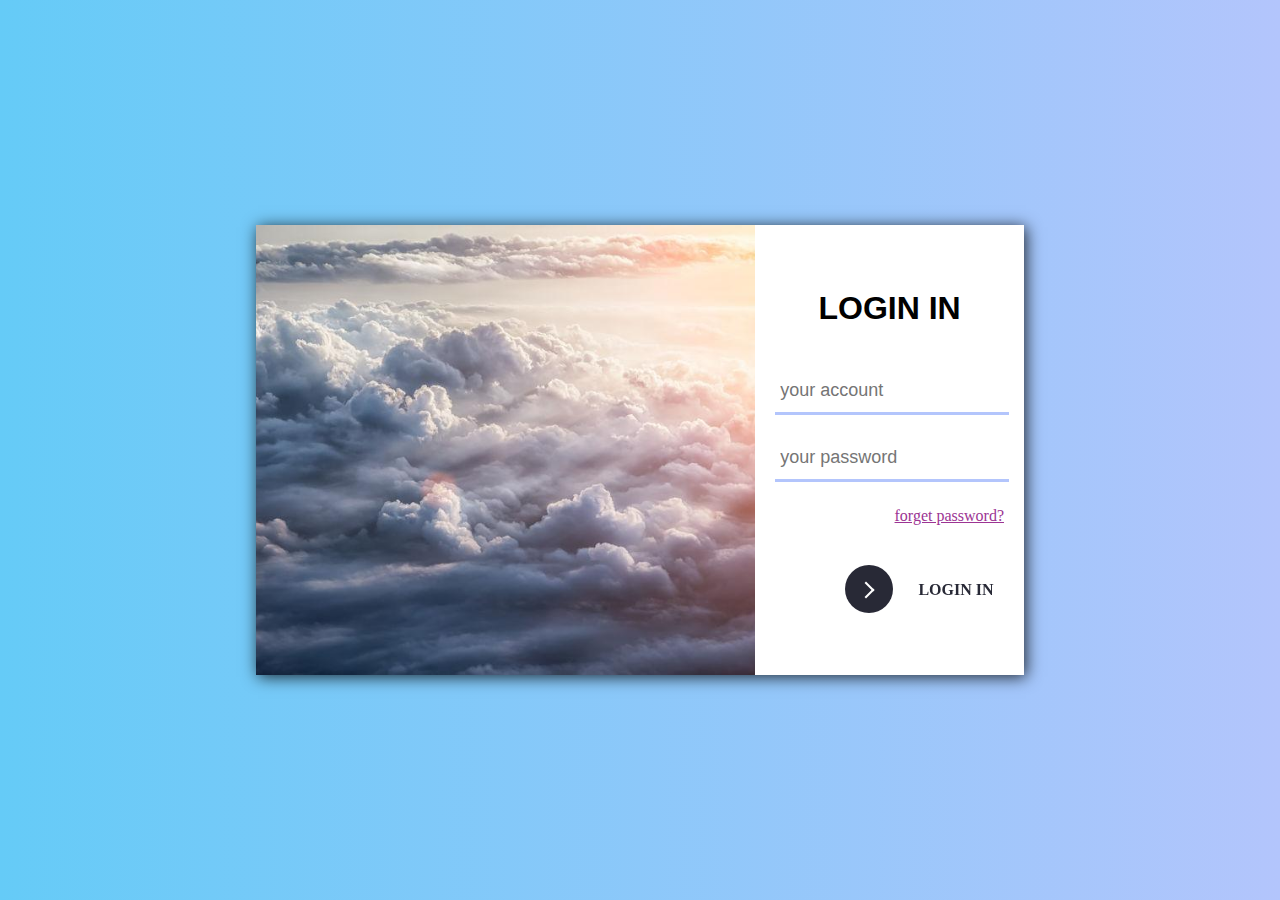
<file: index.html>
<!DOCTYPE html>
<html lang="en">
<head>
    <meta charset="UTF-8">
    <meta name="viewport" content="width=device-width, initial-scale=1.0">
    <title>个人博客登陆界面</title>
    <link rel="stylesheet" type="text/css" href="css/denglu.css">
</head>
<body>
    <div class="box">
        <div class="left">
            <image src="imag/yun.jpg" alt="">
        </div>
        <div class="right">
            <h1>LOGIN IN</h1>
            <input type="text" class="input" placeholder="your account">
            <input type="password" class="input" placeholder="your password">
            <a href="#" class="forget-password">forget password?</a>
            <div class="container">
                <a href="boke.html" target="blank">
                <button class="learn-more">
                <div class="circle">
                  <div class="icon arrow"></div>
                </div>
                <span class="button-text">Login In</span>
                </button>
                </a>
            </div>
        </div>
    </div>
</body>
</html>
</file>
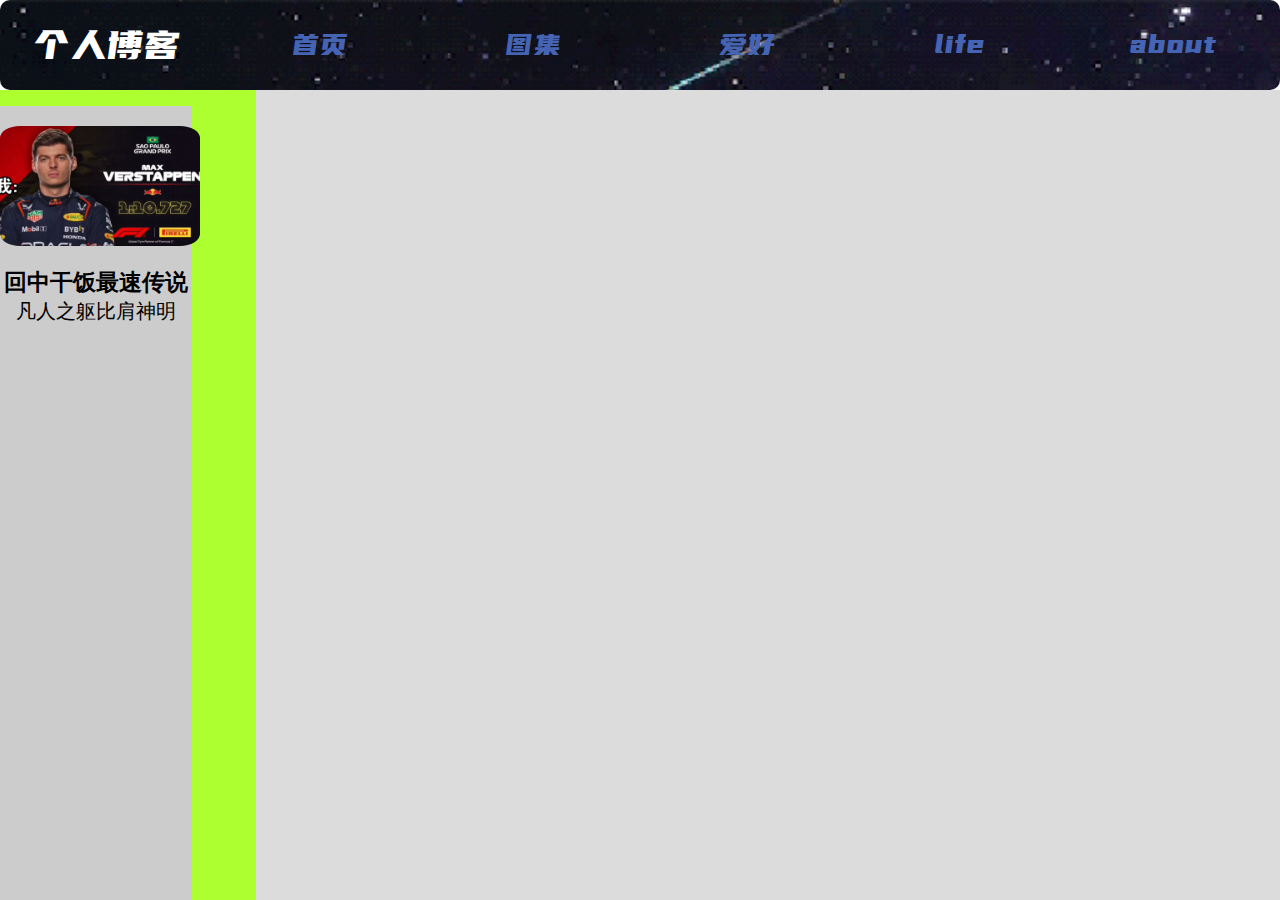
<file: boke.html>
<!DOCTYPE html>
<html lang="en">
<head>
    <meta charset="UTF-8">
    <meta name="viewport" content="width=device-width, initial-scale=1.0">
    <meta http-equiv="X-UA-Compatible" content="ie=edge">
    <title>个人博客</title>
    <link rel="stylesheet" type="text/css" href="css/boke.css">
</head>
<body>
    <div class="nav">
        <ul>
            <li><h3 class="logo">个人博客</h3></li>
            <li><a href="">首页</a></li>
            <li><a href="">图集</a></li>
            <li><a href="">爱好</a></li>
            <li><a href="">life</a></li>
            <li><a href="">about</a></li>
            <div class="nav-box"></div>
        </ul>
    </div>
   <div class="box">
        <div class="left-box">
            <div class="left-box-f">
                <div class="left-f-top">
                    <div class="left-f-top-img">
                        <img src="imag/me.png" alt="">

                        </img>
                    </div>
                    <div class="left-f-top-text">
                        <h3>回中干饭最速传说</h3>
                        <p>凡人之躯比肩神明</p>
                    </div>
                </div>
                <div class="left-f-mid">
    
                </div>
                <div class="left-f-end">
    
                </div>
            </div>
        </div>
        <div class="right-box">

        </div>

    </div>
</body>
</html>
</file>
<file: css/denglu.css>
body{
    background: linear-gradient(to right,#65cbf7,#b3c5fc);
    width: 100vw;
    height:100vh;
    margin:0;
}
.box{
    width: 60%;
    height:450px;
    box-shadow: 2px 2px 15px rgba(0, 0, 0, 0.8);
    display: flex;
    position: fixed;
    top: 50%;
    left:50%;
    transform: translate(-50%,-50%);
}
.left{
    width: 65%;
}
.left>img{
    display: block;
    width:100%;
    height:100%;
    object-fit: cover;
}
.right{
    width:35%;
    height: 100%;
    background-color: #fff;
    box-sizing: border-box;
    padding:20px;
}
h1{
    padding-top: 45px;
    text-align: center;
    margin-top: 0;
    font-family:'Segoe UI', Tahoma, Geneva, Verdana, sans-serif;
}
.input{
    height: 44px;
    padding:0;
    padding-left: 5px;
    border:none;
    background: none;
    border-bottom: 3px solid #b3c5fc;
    width: 100%;
    font-size: 18px;
    margin-top: 20px;
}
.forget-password{
    margin-top: 25px;
    color:#9c3493;
    text-align: right;
    display: block;
}
.container{
    margin-top:40px;
    margin-left: 70px;
}
button {
    position: relative;
    display: inline-block;
    cursor: pointer;
    outline: none;
    border: 0;
    vertical-align: middle;
    text-decoration: none;
    background: transparent;
    padding: 0;
    font-size: inherit;
    font-family: inherit;
    
   }
   
   button.learn-more {
    width: 12rem;
    height: auto;
}
   
   button.learn-more .circle {
    transition: all 0.45s cubic-bezier(0.65, 0, 0.076, 1);
    position: relative;
    display: block;
    margin: 0;
    width: 3rem;
    height: 3rem;
    background: #282936;
    border-radius: 1.625rem;
   }
   
   button.learn-more .circle .icon {
    transition: all 0.45s cubic-bezier(0.65, 0, 0.076, 1);
    position: absolute;
    top: 0;
    bottom: 0;
    margin: auto;
    background: #fff;
   }
   
   button.learn-more .circle .icon.arrow {
    transition: all 0.45s cubic-bezier(0.65, 0, 0.076, 1);
    left: 0.625rem;
    width: 1.125rem;
    height: 0.125rem;
    background: none;
   }
   
   button.learn-more .circle .icon.arrow::before {
    position: absolute;
    content: "";
    top: -0.29rem;
    right: 0.0625rem;
    width: 0.625rem;
    height: 0.625rem;
    border-top: 0.125rem solid #fff;
    border-right: 0.125rem solid #fff;
    transform: rotate(45deg);
   }
   
   button.learn-more .button-text {
    transition: all 0.45s cubic-bezier(0.65, 0, 0.076, 1);
    position: absolute;
    top: 0;
    left: 0;
    right: 0;
    bottom: 0;
    padding: 0.75rem 0;
    margin: 0 0 0 1.85rem;
    color: #282936;
    font-weight: 700;
    line-height: 1.6;
    text-align: center;
    text-transform: uppercase;
   }
   
   button:hover .circle {
    width: 100%;
   }
   
   button:hover .circle .icon.arrow {
    background: #fff;
    transform: translate(1rem, 0);
   }
   
   button:hover .button-text {
    color: #fff;
   }
</file>
<file: css/boke.css>
*{
    list-style: none;
    margin : 0;
    padding:0;
    text-decoration: none;
}
@font-face{
    font-family: '优设标题黑';
    src: url('1.ttf');
}
body,html{
    width: 100%;
    height: 100vh;
    justify-content: center;
}
.nav{
    display: flex;
    justify-content :center;
    width: 100%;
    height: 10%;
    position: relative;
    background: #fff;
    top: 0;
    box-shadow: 0 5 20px rgba(0, 0, 0, 0.5);
    border-radius: 10px;
    background-image: url('20240421210107.gif'); /* 替换为你的动图路径 */  
    background-size: cover; /* 根据需要调整背景图像的大小 */   
    background-repeat: no-repeat; /* 防止背景图像重复 */ 
}
.nav ul{
    width: 100%;
    height: 100%;
    display: flex;
    align-items: center;
    right:5%;
}
.nav-box{
    position:absolute;
    bottom:0;
    left: 0;
    width: calc((100%/6)*1);
    height:10px;
    border-radius: 2px;
    transition: .5s;
}
.nav ul li{
    width:100%;
    text-align: center;
}
.nav ul li a{
    color:rgba(70 100 180);
    font: 300 30px '优设标题黑';
    display: block;
    width:100%;
    height:100px;
    line-height: 100px;
}
.nav ul li h3{
    color:white;
    font: 300 40px '优设标题黑';
    display: block;
    width:100%;
    height:100px;
    line-height: 100px;
}
.nav ul li:nth-child(2):hover~.nav-box{
    left:calc(100%/6*1);
    background-color: red;
}.nav ul li:nth-child(3):hover~.nav-box{
    left:calc(100%/6*2);
    background-color: #d17df8;
}.nav ul li:nth-child(4):hover~.nav-box{
    left:calc(100%/6*3);
    background-color: #ffb1b1;
}.nav ul li:nth-child(5):hover~.nav-box{
    left:calc(100%/6*4);
    background-color: #8da1f8;
}.nav ul li:nth-child(6):hover~.nav-box{
    left:calc(100%/6*5);
    background-color: #7df88e;
}
.box{
    display: flex;
    justify-content: space-between;
    width:100%;
    height: 90%;
    background: greenyellow;
}
.left-box{
    position: relative;
    width: 15%;
    height: 100%;
    
}
.left-box-f{
    position: absolute;
    bottom: 0;
    left: 0;
    width: 100%;
    height:98%;
    background:#ccc;
}
.left-f-top-img{
    width:200px;
    height:120px;
    margin: 20px auto;
}
.left-f-top-img img{
    display: block;
    width:100%;
    height:100%;
    border-radius: 10%;
    object-fit: cover;
}
.left-f-top-text{
    text-align: center;
    font-size: 20px;
    font-family: 'Lucida Sans', 'Lucida Sans Regular', 'Lucida Grande', 'Lucida Sans Unicode', Geneva, Verdana, sans-serif;
}
.right-box{
    width: 80%;
    height:100%;
    background: gainsboro;
}
</file>
